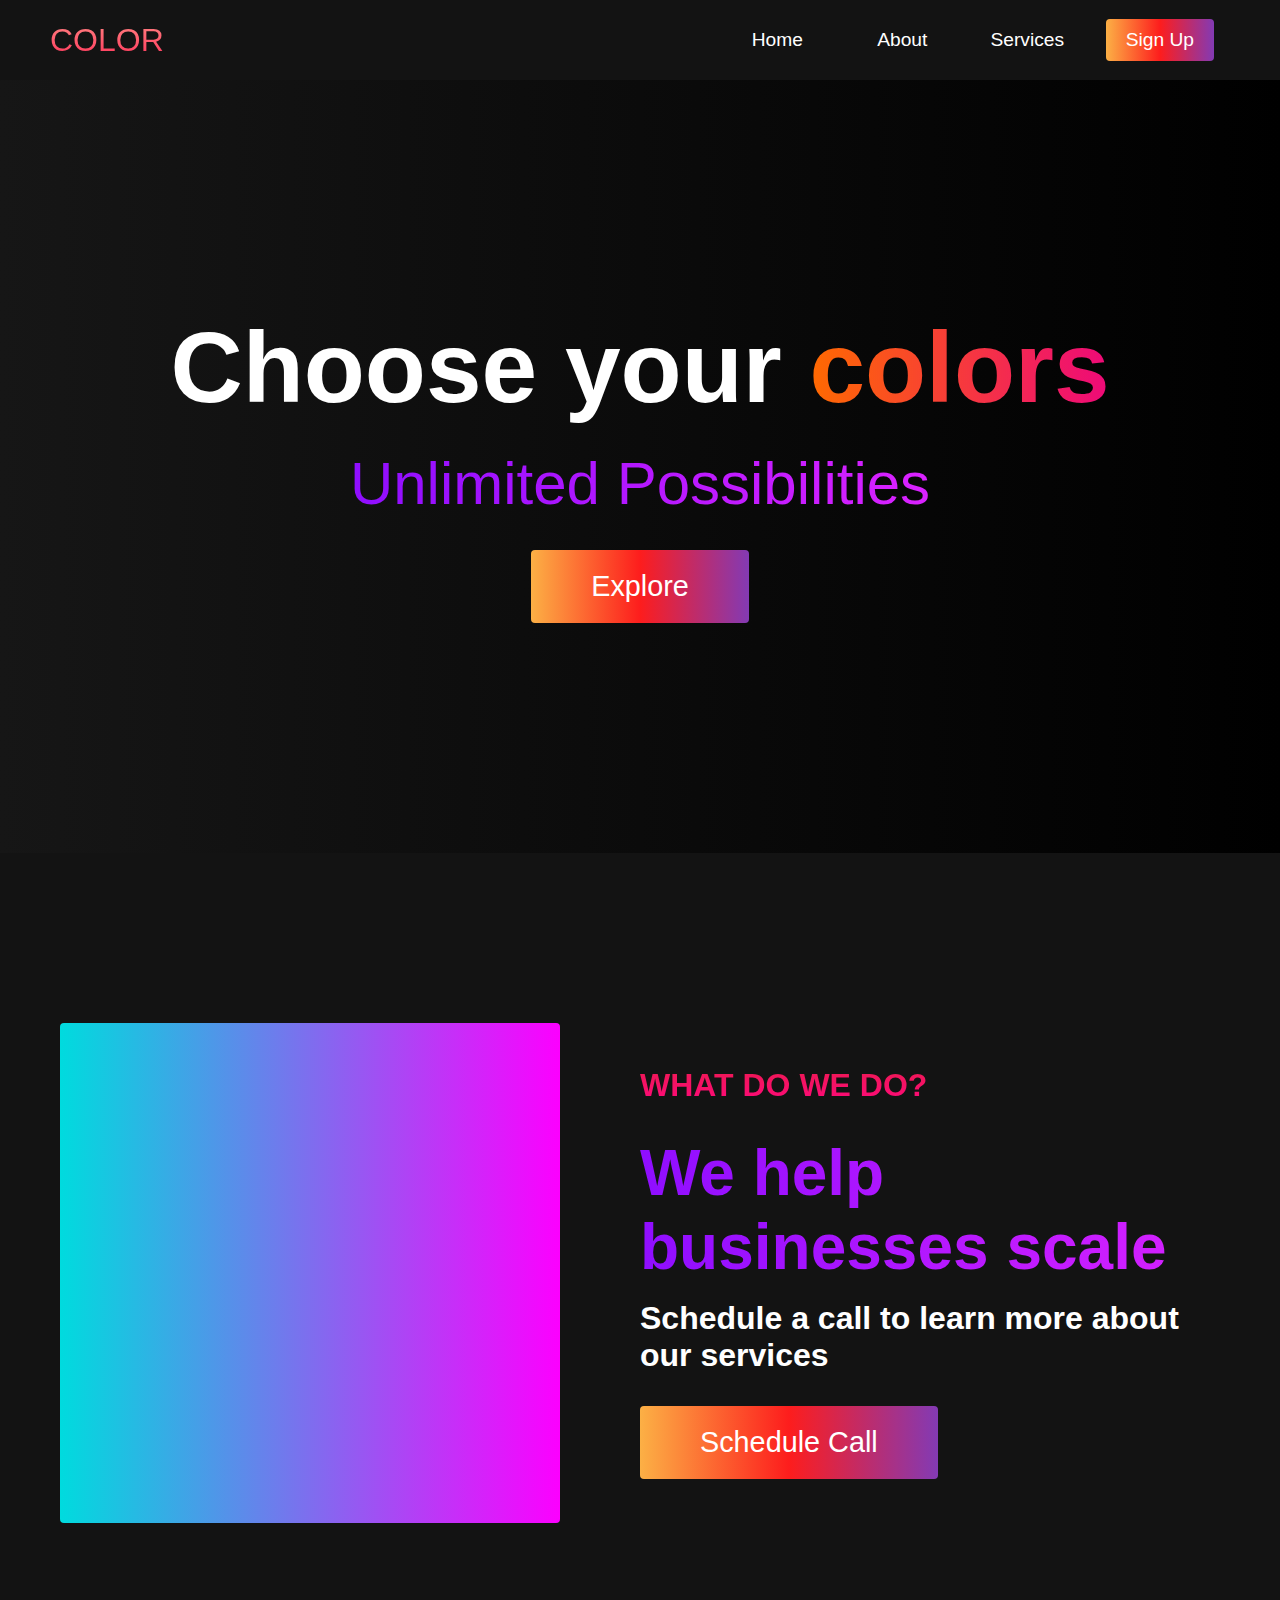
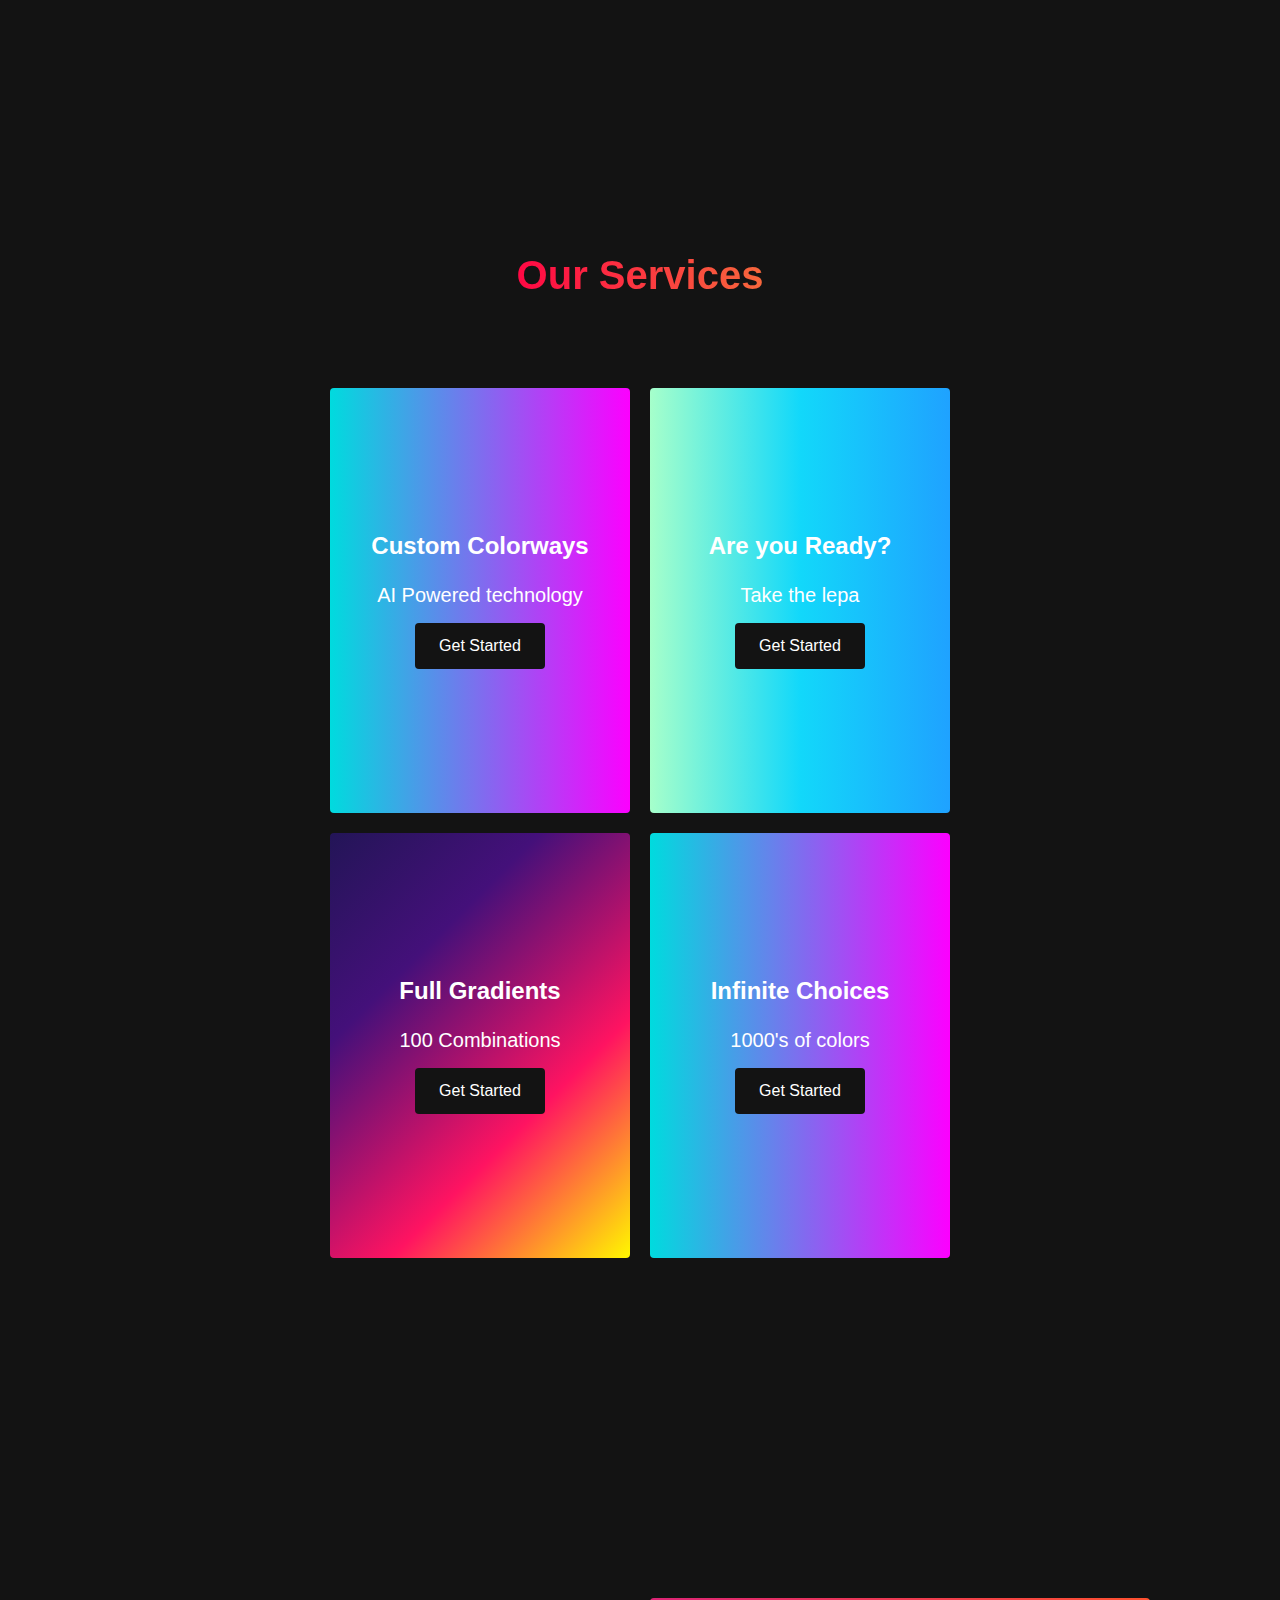
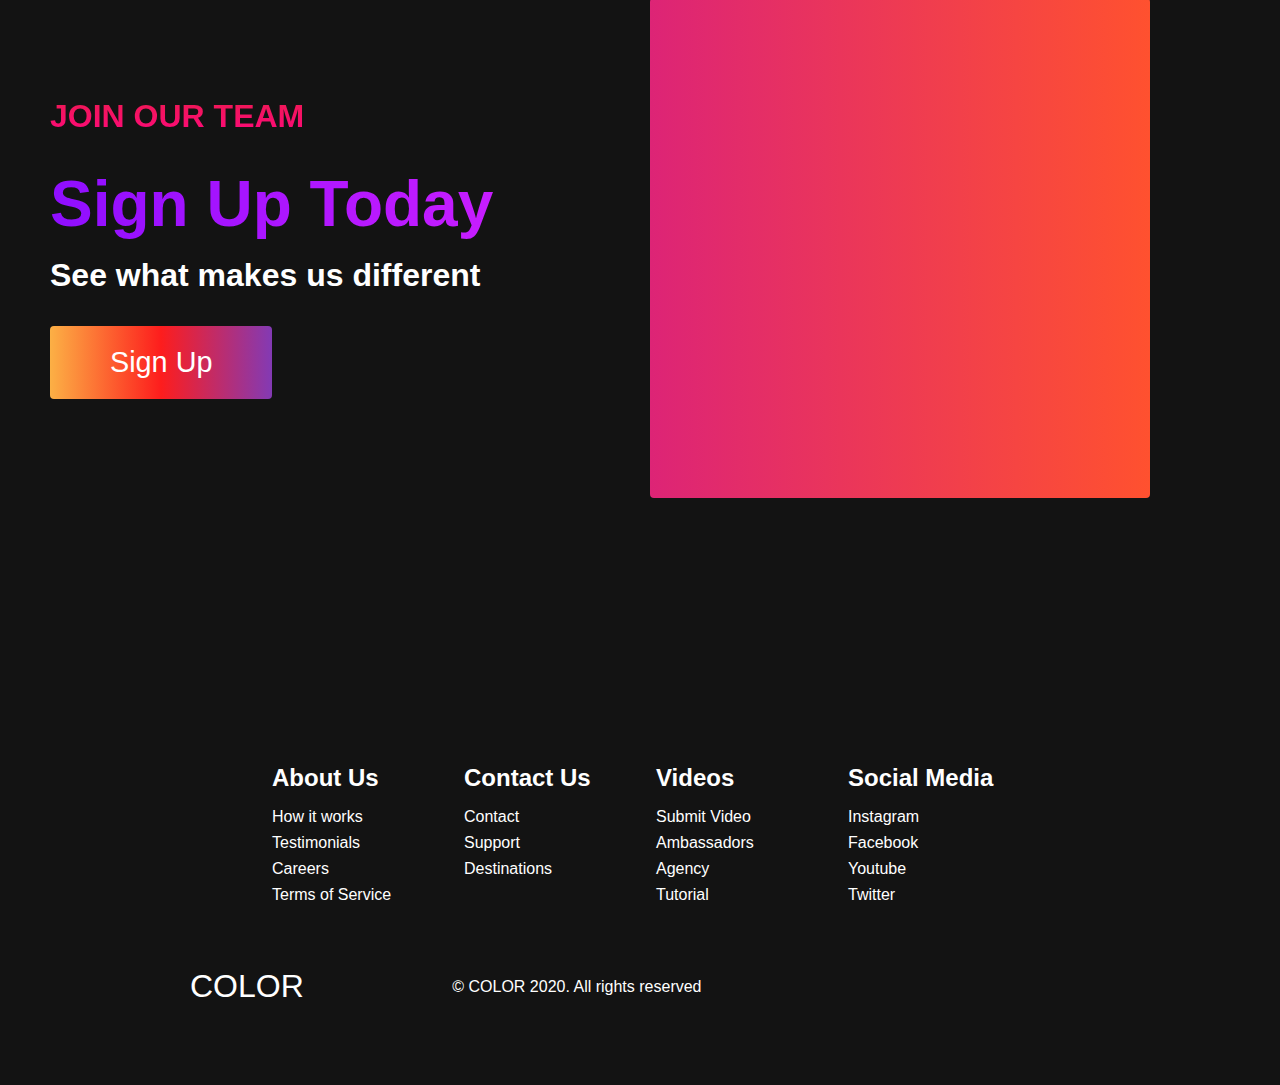
<file: index.html>
<!DOCTYPE html>
<html lang="en">
  <head>
    <meta charset="UTF-8" />
    <meta name="viewport" content="width=device-width, initial-scale=1.0" />
    <title>Scroll Website</title>
    <link rel="stylesheet" href="Site.css" />
    <link
      rel="stylesheet"
      href="https://use.fontawesome.com/releases/v5.14.0/css/all.css"
      integrity="sha384-HzLeBuhoNPvSl5KYnjx0BT+WB0QEEqLprO+NBkkk5gbc67FTaL7XIGa2w1L0Xbgc"
      crossorigin="anonymous"
    />
  </head>
  <body>
    <!-- Navbar Section -->
    <nav class="navbar">
      <div class="navbar__container">
        <a href="#home" id="navbar__logo">COLOR</a>
        <div class="navbar__toggle" id="mobile-menu">
          <span class="bar"></span> <span class="bar"></span>
          <span class="bar"></span>
        </div>
        <ul class="navbar__menu">
          <li class="navbar__item">
            <a href="#home" class="navbar__links" id="home-page">Home</a>
          </li>
          <li class="navbar__item">
            <a href="#about" class="navbar__links" id="about-page">About</a>
          </li>
          <li class="navbar__item">
            <a href="#services" class="navbar__links" id="services-page"
              >Services</a
            >
          </li>
          <li class="navbar__btn">
            <a href="#sign-up" class="button" id="signup">Sign Up</a>
          </li>
        </ul>
      </div>
    </nav>

    <!-- Hero Section -->
    <div class="hero" id="home">
      <div class="hero__container">
        <h1 class="hero__heading">Choose your <span>colors</span></h1>
        <p class="hero__description">Unlimited Possibilities</p>
        <button class="main__btn"><a href="#">Explore</a></button>
      </div>
    </div>

    <!-- About Section -->
    <div class="main" id="about">
      <div class="main__container">
        <div class="main__img--container">
          <div class="main__img--card"><i class="fas fa-layer-group"></i></div>
        </div>
        <div class="main__content">
          <h1>What do we do?</h1>
          <h2>We help businesses scale</h2>
          <p>Schedule a call to learn more about our services</p>
          <button class="main__btn"><a href="#">Schedule Call</a></button>
        </div>
      </div>
    </div>

    <!-- Services Section -->
    <div class="services" id="services">
      <h1>Our Services</h1>
      <div class="services__wrapper">
        <div class="services__card">
          <h2>Custom Colorways</h2>
          <p>AI Powered technology</p>
          <div class="services__btn"><button>Get Started</button></div>
        </div>
        <div class="services__card">
          <h2>Are you Ready?</h2>
          <p>Take the lepa</p>
          <div class="services__btn"><button>Get Started</button></div>
        </div>
        <div class="services__card">
          <h2>Full Gradients</h2>
          <p>100 Combinations</p>
          <div class="services__btn"><button>Get Started</button></div>
        </div>
        <div class="services__card">
          <h2>Infinite Choices</h2>
          <p>1000's of colors</p>
          <div class="services__btn"><button>Get Started</button></div>
        </div>
      </div>
    </div>

    <!-- Features Section -->
    <div class="main" id="sign-up">
      <div class="main__container">
        <div class="main__content">
          <h1>Join Our Team</h1>
          <h2>Sign Up Today</h2>
          <p>See what makes us different</p>
          <button class="main__btn"><a href="#">Sign Up</a></button>
        </div>
        <div class="main__img--container">
          <div class="main__img--card" id="card-2">
            <i class="fas fa-users"></i>
          </div>
        </div>
      </div>
    </div>

    <!-- Footer Section -->
    <div class="footer__container">
      <div class="footer__links">
        <div class="footer__link--wrapper">
          <div class="footer__link--items">
            <h2>About Us</h2>
            <a href="/sign__up">How it works</a> <a href="/">Testimonials</a>
            <a href="/">Careers</a> <a href="/">Terms of Service</a>
          </div>
          <div class="footer__link--items">
            <h2>Contact Us</h2>
            <a href="/">Contact</a> <a href="/">Support</a>
            <a href="/">Destinations</a>
          </div>
        </div>
        <div class="footer__link--wrapper">
          <div class="footer__link--items">
            <h2>Videos</h2>
            <a href="/">Submit Video</a> <a href="/">Ambassadors</a>
            <a href="/">Agency</a>
            <a href="/">Tutorial</a>
          </div>
          <div class="footer__link--items">
            <h2>Social Media</h2>
            <a href="/">Instagram</a> <a href="/">Facebook</a>
            <a href="/">Youtube</a> <a href="/">Twitter</a>
          </div>
        </div>
      </div>
      <section class="social__media">
        <div class="social__media--wrap">
          <div class="footer__logo">
            <a href="/" id="footer__logo">COLOR</a>
          </div>
          <p class="website__rights">© COLOR 2020. All rights reserved</p>
          <div class="social__icons">
            <a href="/" class="social__icon--link" target="_blank"
              ><i class="fab fa-facebook"></i
            ></a>
            <a href="/" class="social__icon--link"
              ><i class="fab fa-instagram"></i
            ></a>
            <a href="/" class="social__icon--link"
              ><i class="fab fa-youtube"></i
            ></a>
            <a href="/" class="social__icon--link"
              ><i class="fab fa-linkedin"></i
            ></a>
            <a href="/" class="social__icon--link"
              ><i class="fab fa-twitter"></i
            ></a>
          </div>
        </div>
      </section>
    </div>

    <script src="Site.js"></script>
  </body>
</html>
</file>
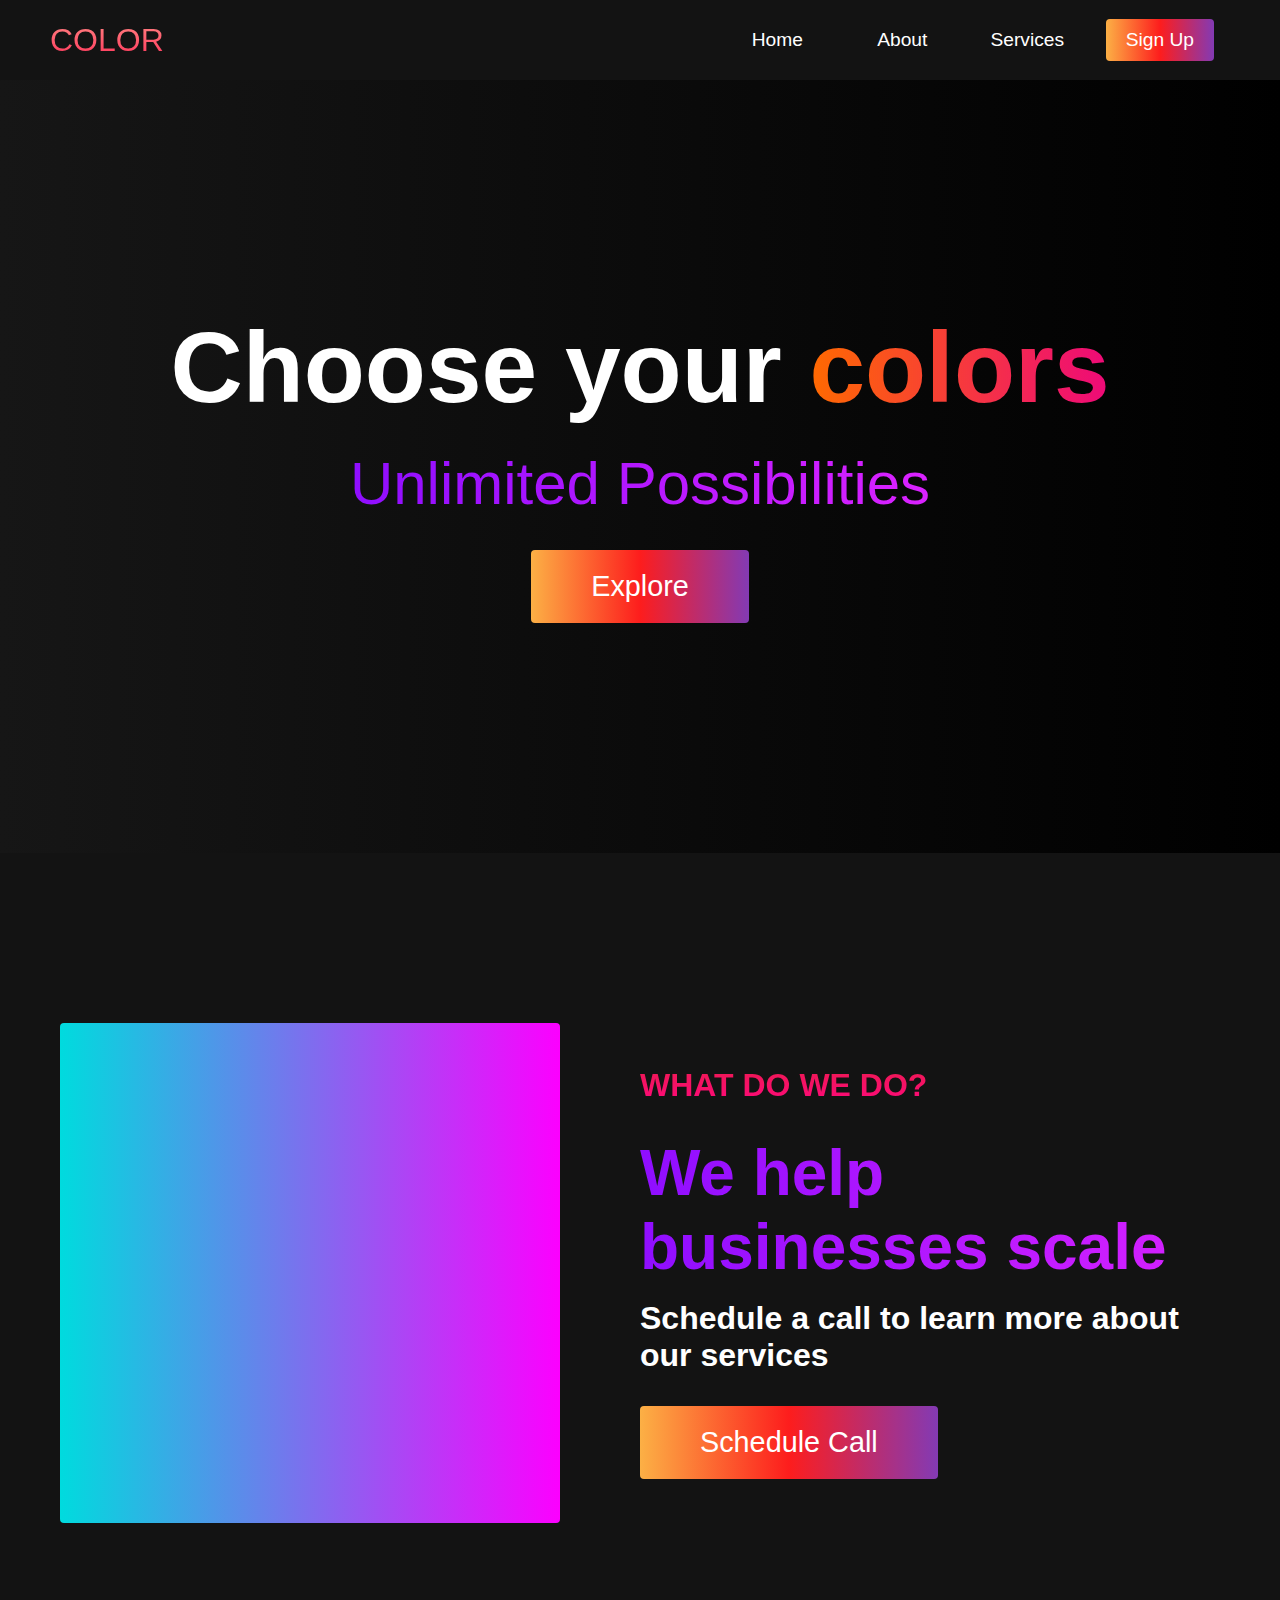
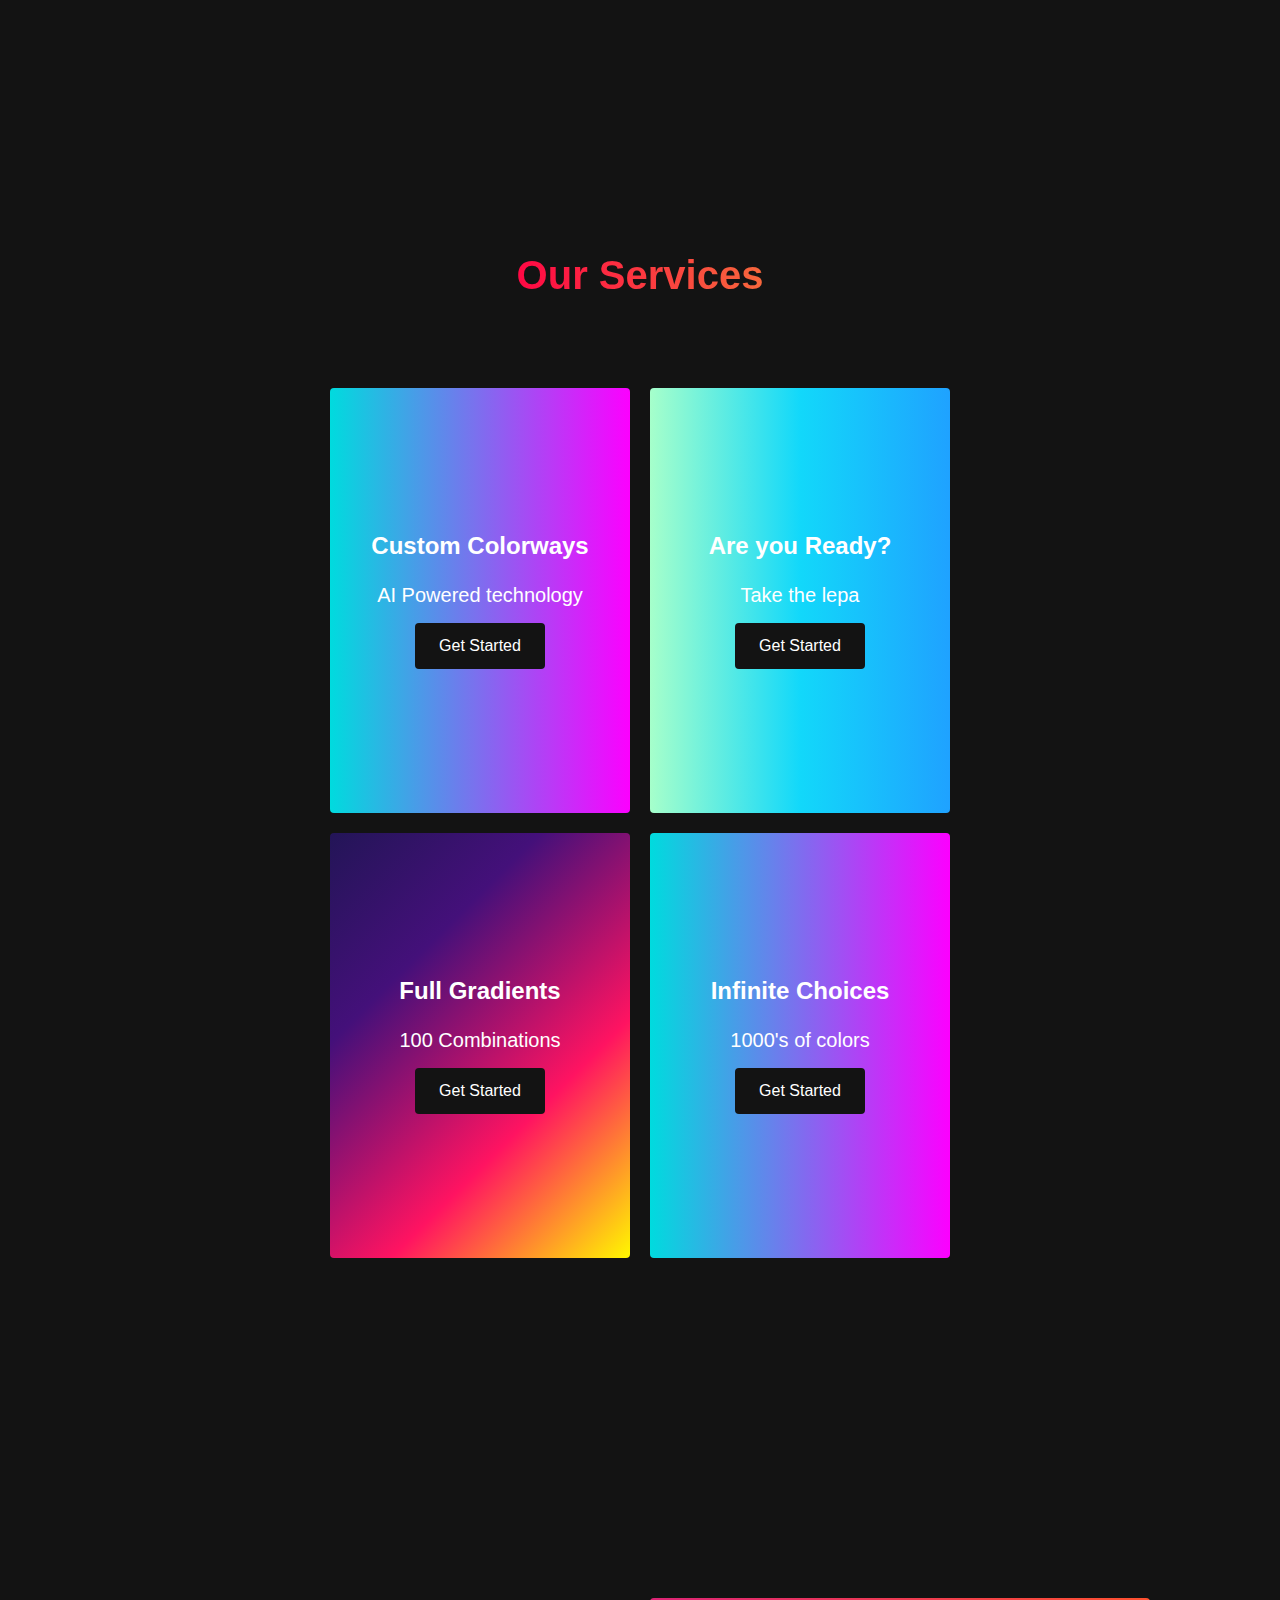
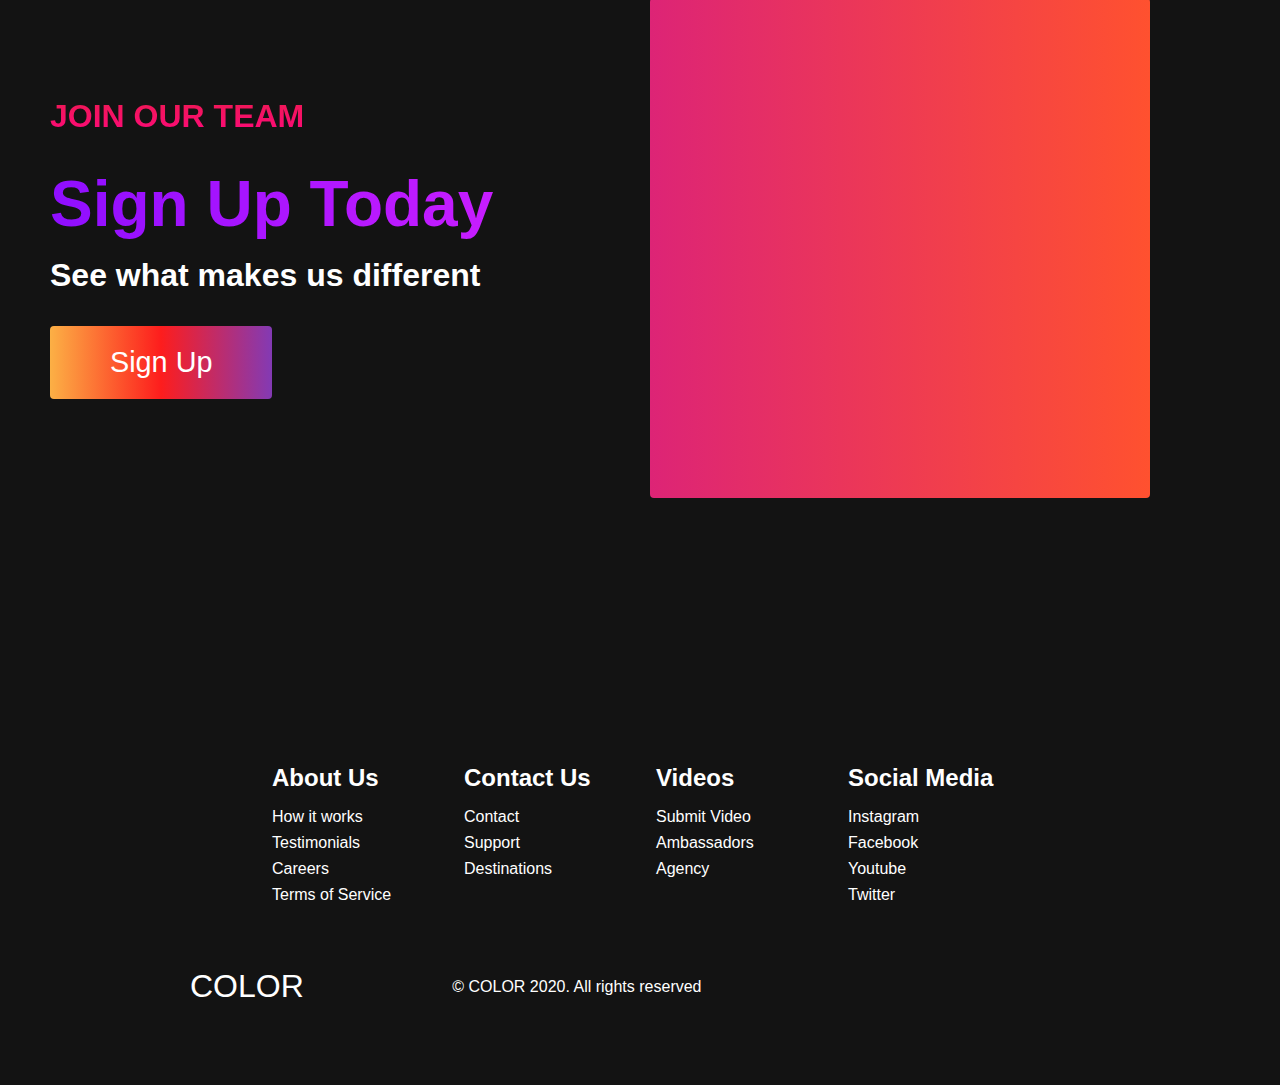
<file: Site.html>
<!DOCTYPE html>
<html lang="en">
  <head>
    <meta charset="UTF-8" />
    <meta name="viewport" content="width=device-width, initial-scale=1.0" />
    <title>Scroll Website</title>
    <link rel="stylesheet" href="Site.css" />
    <link
      rel="stylesheet"
      href="https://use.fontawesome.com/releases/v5.14.0/css/all.css"
      integrity="sha384-HzLeBuhoNPvSl5KYnjx0BT+WB0QEEqLprO+NBkkk5gbc67FTaL7XIGa2w1L0Xbgc"
      crossorigin="anonymous"
    />
  </head>
  <body>
    <!-- Navbar Section -->
    <nav class="navbar">
      <div class="navbar__container">
        <a href="#home" id="navbar__logo">COLOR</a>
        <div class="navbar__toggle" id="mobile-menu">
          <span class="bar"></span> <span class="bar"></span>
          <span class="bar"></span>
        </div>
        <ul class="navbar__menu">
          <li class="navbar__item">
            <a href="#home" class="navbar__links" id="home-page">Home</a>
          </li>
          <li class="navbar__item">
            <a href="#about" class="navbar__links" id="about-page">About</a>
          </li>
          <li class="navbar__item">
            <a href="#services" class="navbar__links" id="services-page"
              >Services</a
            >
          </li>
          <li class="navbar__btn">
            <a href="#sign-up" class="button" id="signup">Sign Up</a>
          </li>
        </ul>
      </div>
    </nav>

    <!-- Hero Section -->
    <div class="hero" id="home">
      <div class="hero__container">
        <h1 class="hero__heading">Choose your <span>colors</span></h1>
        <p class="hero__description">Unlimited Possibilities</p>
        <button class="main__btn"><a href="#">Explore</a></button>
      </div>
    </div>

    <!-- About Section -->
    <div class="main" id="about">
      <div class="main__container">
        <div class="main__img--container">
          <div class="main__img--card"><i class="fas fa-layer-group"></i></div>
        </div>
        <div class="main__content">
          <h1>What do we do?</h1>
          <h2>We help businesses scale</h2>
          <p>Schedule a call to learn more about our services</p>
          <button class="main__btn"><a href="#">Schedule Call</a></button>
        </div>
      </div>
    </div>

    <!-- Services Section -->
    <div class="services" id="services">
      <h1>Our Services</h1>
      <div class="services__wrapper">
        <div class="services__card">
          <h2>Custom Colorways</h2>
          <p>AI Powered technology</p>
          <div class="services__btn"><button>Get Started</button></div>
        </div>
        <div class="services__card">
          <h2>Are you Ready?</h2>
          <p>Take the lepa</p>
          <div class="services__btn"><button>Get Started</button></div>
        </div>
        <div class="services__card">
          <h2>Full Gradients</h2>
          <p>100 Combinations</p>
          <div class="services__btn"><button>Get Started</button></div>
        </div>
        <div class="services__card">
          <h2>Infinite Choices</h2>
          <p>1000's of colors</p>
          <div class="services__btn"><button>Get Started</button></div>
        </div>
      </div>
    </div>

    <!-- Features Section -->
    <div class="main" id="sign-up">
      <div class="main__container">
        <div class="main__content">
          <h1>Join Our Team</h1>
          <h2>Sign Up Today</h2>
          <p>See what makes us different</p>
          <button class="main__btn"><a href="#">Sign Up</a></button>
        </div>
        <div class="main__img--container">
          <div class="main__img--card" id="card-2">
            <i class="fas fa-users"></i>
          </div>
        </div>
      </div>
    </div>

    <!-- Footer Section -->
    <div class="footer__container">
      <div class="footer__links">
        <div class="footer__link--wrapper">
          <div class="footer__link--items">
            <h2>About Us</h2>
            <a href="/sign__up">How it works</a> <a href="/">Testimonials</a>
            <a href="/">Careers</a> <a href="/">Terms of Service</a>
          </div>
          <div class="footer__link--items">
            <h2>Contact Us</h2>
            <a href="/">Contact</a> <a href="/">Support</a>
            <a href="/">Destinations</a>
          </div>
        </div>
        <div class="footer__link--wrapper">
          <div class="footer__link--items">
            <h2>Videos</h2>
            <a href="/">Submit Video</a> <a href="/">Ambassadors</a>
            <a href="/">Agency</a>
          </div>
          <div class="footer__link--items">
            <h2>Social Media</h2>
            <a href="/">Instagram</a> <a href="/">Facebook</a>
            <a href="/">Youtube</a> <a href="/">Twitter</a>
          </div>
        </div>
      </div>
      <section class="social__media">
        <div class="social__media--wrap">
          <div class="footer__logo">
            <a href="/" id="footer__logo">COLOR</a>
          </div>
          <p class="website__rights">© COLOR 2020. All rights reserved</p>
          <div class="social__icons">
            <a href="/" class="social__icon--link" target="_blank"
              ><i class="fab fa-facebook"></i
            ></a>
            <a href="/" class="social__icon--link"
              ><i class="fab fa-instagram"></i
            ></a>
            <a href="/" class="social__icon--link"
              ><i class="fab fa-youtube"></i
            ></a>
            <a href="/" class="social__icon--link"
              ><i class="fab fa-linkedin"></i
            ></a>
            <a href="/" class="social__icon--link"
              ><i class="fab fa-twitter"></i
            ></a>
          </div>
        </div>
      </section>
    </div>

    <script src="Site.js"></script>
  </body>
</html>
</file>
<file: Site.css>
* {
  box-sizing: border-box;
  margin: 0;
  padding: 0;
  font-family: "Kumbh Sans", sans-serif;
  scroll-behavior: smooth;
}

.navbar {
  background: #131313;
  height: 80px;
  display: flex;
  justify-content: center;
  align-items: center;
  font-size: 1.2rem;
  position: sticky;
  top: 0;
  z-index: 999;
}

.navbar__container {
  display: flex;
  justify-content: space-between;
  height: 80px;
  z-index: 1;
  width: 100%;
  max-width: 1300px;
  margin: 0 auto;
  padding: 0 50px;
}

#navbar__logo {
  background-color: #ff8177;
  background-image: linear-gradient(to top, #ff0844 0%, #ffb199 100%);
  background-size: 100%;
  -webkit-background-clip: text;
  -moz-background-clip: text;
  -webkit-text-fill-color: transparent;
  -moz-text-fill-color: transparent;
  display: flex;
  align-items: center;
  cursor: pointer;
  text-decoration: none;
  font-size: 2rem;
}

.navbar__menu {
  display: flex;
  align-items: center;
  list-style: none;
}

.navbar__item {
  height: 80px;
}

.navbar__links {
  color: #fff;
  display: flex;
  align-items: center;
  justify-content: center;
  width: 125px;
  text-decoration: none;
  height: 100%;
  transition: all 0.3s ease;
}

.navbar__btn {
  display: flex;
  justify-content: center;
  align-items: center;
  padding: 0 1rem;
  width: 100%;
}

.button {
  display: flex;
  justify-content: center;
  align-items: center;
  text-decoration: none;
  padding: 10px 20px;
  height: 100%;
  width: 100%;
  border: none;
  outline: none;
  border-radius: 4px;
  background: #833ab4;
  background: -webkit-linear-gradient(to right, #fcb045, #fd1d1d, #833ab4);
  background: linear-gradient(to right, #fcb045, #fd1d1d, #833ab4);
  color: #fff;
  transition: all 0.3s ease;
}

.navbar__links:hover {
  color: #9518fc;
  transition: all 0.3s ease;
}

@media screen and (max-width: 960px) {
  .navbar__container {
    display: flex;
    justify-content: space-between;
    height: 80px;
    z-index: 1;
    width: 100%;
    max-width: 1300px;
    padding: 0;
  }

  .navbar__menu {
    display: grid;
    grid-template-columns: auto;
    margin: 0;
    width: 100%;
    position: absolute;
    top: -1000px;
    opacity: 1;
    transition: all 0.5s ease;
    z-index: -1;
  }

  .navbar__menu.active {
    background: #131313;
    top: 100%;
    opacity: 1;
    transition: all 0.5s ease;
    z-index: 99;
    height: 60vh;
    font-size: 1.6rem;
  }

  #navbar__logo {
    padding-left: 25px;
  }

  .navbar__toggle .bar {
    width: 25px;
    height: 3px;
    margin: 5px auto;
    transition: all 0.3s ease-in-out;
    background: #fff;
  }

  .navbar__item {
    width: 100%;
  }

  .navbar__links {
    text-align: center;
    padding: 2rem;
    width: 100%;
    display: table;
  }

  .navbar__btn {
    padding-bottom: 2rem;
  }

  .button {
    display: flex;
    justify-content: center;
    align-items: center;
    width: 80%;
    height: 80px;
    margin: 0;
  }

  #mobile-menu {
    position: absolute;
    top: 20%;
    right: 5%;
    transform: translate(5%, 20%);
  }

  .navbar__toggle .bar {
    display: block;
    cursor: pointer;
  }

  #mobile-menu.is-active .bar:nth-child(2) {
    opacity: 0;
  }

  #mobile-menu.is-active .bar:nth-child(1) {
    transform: translateY(8px) rotate(45deg);
  }

  #mobile-menu.is-active .bar:nth-child(3) {
    transform: translateY(-8px) rotate(-45deg);
  }
}

/* Hero Section */
.hero {
  background: #000000;
  background: linear-gradient(to right, #161616, #000000);
  padding: 200px 0;
}

.hero__container {
  display: flex;
  flex-direction: column;
  justify-content: center;
  align-items: center;
  max-width: 1200px;
  margin: 0 auto;
  height: 90%;
  text-align: center;
  padding: 30px;
}

.hero__heading {
  font-size: 100px;
  margin-bottom: 24px;
  color: #fff;
}

.hero__heading span {
  background: #ee0979; /* fallback for old browsers */
  background: -webkit-linear-gradient(
    to right,
    #ff6a00,
    #ee0979
  ); /* Chrome 10-25, Safari 5.1-6 */
  background: linear-gradient(
    to right,
    #ff6a00,
    #ee0979
  ); /* W3C, IE 10+/ Edge, Firefox 16+, Chrome 26+, Opera 12+, Safari 7+ */
  background-size: 100%;
  -webkit-background-clip: text;
  -moz-background-clip: text;
  -webkit-text-fill-color: transparent;
  -mo-text-fill-color: transparent;
}

.hero__description {
  font-size: 60px;
  background: #da22ff; /* fallback for old browsers */
  background: -webkit-linear-gradient(
    to right,
    #9114ff,
    #da22ff
  ); /* Chrome 10-25, Safari 5.1-6 */
  background: linear-gradient(
    to right,
    #8f0eff,
    #da22ff
  ); /* W3C, IE 10+/ Edge, Firefox 16+, Chrome 26+, Opera 12+, Safari 7+ */
  background-size: 100%;
  -webkit-background-clip: text;
  -moz-background-clip: text;
  -webkit-text-fill-color: transparent;
  -moz-text-fill-color: transparent;
}

.highlight {
  border-bottom: 4px solid rgb(132, 0, 255);
}

@media screen and (max-width: 768px) {
  .hero__heading {
    font-size: 60px;
  }

  .hero__description {
    font-size: 40px;
  }
}

/* About Section */
.main {
  background-color: #131313;
  padding: 10rem 0;
}

.main__container {
  display: grid;
  grid-template-columns: 1fr 1fr;
  align-items: center;
  justify-content: center;
  margin: 0 auto;
  height: 90%;
  z-index: 1;
  width: 100%;
  max-width: 1300px;
  padding: 0 50px;
}

.main__content {
  color: #fff;
  width: 100%;
}

.main__content h1 {
  font-size: 2rem;
  background-color: #fe3b6f;
  background-image: linear-gradient(to top, #ff087b 0%, #ed1a52 100%);
  background-size: 100%;
  -webkit-background-clip: text;
  -moz-background-clip: text;
  -webkit-text-fill-color: transparent;
  -moz-text-fill-color: transparent;
  text-transform: uppercase;
  margin-bottom: 32px;
}

.main__content h2 {
  font-size: 4rem;
  background: #ff8177; /* fallback for old browsers */
  background: -webkit-linear-gradient(
    to right,
    #9114ff,
    #da22ff
  ); /* Chrome 10-25, Safari 5.1-6 */
  background: linear-gradient(
    to right,
    #8f0eff,
    #da22ff
  ); /* W3C, IE 10+/ Edge, Firefox 16+, Chrome 26+, Opera 12+, Safari 7+ */
  background-size: 100%;
  -webkit-background-clip: text;
  -moz-background-clip: text;
  -webkit-text-fill-color: transparent;
  -moz-text-fill-color: transparent;
}

.main__content p {
  margin-top: 1rem;
  font-size: 2rem;
  font-weight: 700;
}

.main__btn {
  font-size: 1.8rem;
  background: #833ab4;
  background: -webkit-linear-gradient(to right, #fcb045, #fd1d1d, #833ab4);
  background: linear-gradient(to right, #fcb045, #fd1d1d, #833ab4);
  padding: 20px 60px;
  border: none;
  border-radius: 4px;
  margin-top: 2rem;
  cursor: pointer;
  position: relative;
  transition: all 0.35s;
  outline: none;
}

.main__btn a {
  position: relative;
  z-index: 2;
  color: #fff;
  text-decoration: none;
}

.main__btn:after {
  position: absolute;
  content: "";
  top: 0;
  left: 0;
  width: 0;
  height: 100%;
  background: #ff1ead;
  transition: all 0.35s;
  border-radius: 4px;
}

.main__btn:hover {
  color: #fff;
}

.main__btn:hover:after {
  width: 100%;
}

.main__img--container {
  text-align: center;
}

.main__img--card {
  margin: 10px;
  height: 500px;
  width: 500px;
  border-radius: 4px;
  display: flex;
  flex-direction: column;
  justify-content: center;
  color: #fff;
  background-image: linear-gradient(to right, #00dbde 0%, #fc00ff 100%);
}

.fa-layer-group,
.fa-users {
  font-size: 14rem;
}

#card-2 {
  background: #ff512f;
  background: -webkit-linear-gradient(to right, #dd2476, #ff512f);
  background: linear-gradient(to right, #dd2476, #ff512f);
}

/* Mobile Responsive */
@media screen and (max-width: 1100px) {
  .main__container {
    display: grid;
    grid-template-columns: 1fr;
    align-items: center;
    justify-content: center;
    width: 100%;
    margin: 0 auto;
    height: 90%;
  }

  .main__img--container {
    display: flex;
    justify-content: center;
  }

  .main__img--card {
    height: 425px;
    width: 425px;
  }

  .main__content {
    text-align: center;
    margin-bottom: 4rem;
  }

  .main__content h1 {
    font-size: 2.5rem;
    margin-top: 2rem;
  }

  .main__content h2 {
    font-size: 3rem;
  }

  .main__content p {
    margin-top: 1rem;
    font-size: 1.5rem;
  }
}

@media screen and (max-width: 480px) {
  .main__img--card {
    width: 250px;
    height: 250px;
  }

  .fa-users,
  .fa-layer-group {
    font-size: 4rem;
  }

  .main__content h1 {
    font-size: 2rem;
    margin-top: 3rem;
  }
  .main__content h2 {
    font-size: 2rem;
  }

  .main__content p {
    margin-top: 2rem;
  }

  .main__btn {
    padding: 12px 36px;
    margin: 2.5rem 0;
  }
}

/* Services Section */
.services {
  background: #131313;
  display: flex;
  flex-direction: column;
  justify-content: center;
  align-items: center;
  height: 100%;
  padding: 10rem 0;
}

.services h1 {
  background-color: #ff8177;
  background-image: linear-gradient(to right, #ff0844 0%, #f7673c 100%);
  background-size: 100%;
  -webkit-background-clip: text;
  -moz-background-clip: text;
  -webkit-text-fill-color: transparent;
  -moz-text-fill-color: transparent;
  margin-bottom: 5rem;
  font-size: 2.5rem;
}

.services__wrapper {
  display: grid;
  grid-template-columns: 1fr 1fr 1fr 1fr;
  grid-template-rows: 1fr;
}

.services__card {
  margin: 10px;
  height: 425px;
  width: 300px;
  border-radius: 4px;
  display: flex;
  flex-direction: column;
  justify-content: center;
  color: #fff;
  background-image: linear-gradient(to right, #00dbde 0%, #fc00ff 100%);
  transition: 0.3s ease-in;
}

.services__card:nth-child(2) {
  background: #1fa2ff; /* fallback for old browsers */
  background: -webkit-linear-gradient(
    to right,
    #a6ffcb,
    #12d8fa,
    #1fa2ff
  ); /* Chrome 10-25, Safari 5.1-6 */
  background: linear-gradient(
    to right,
    #a6ffcb,
    #12d8fa,
    #1fa2ff
  ); /* W3C, IE 10+/ Edge, Firefox 16+, Chrome 26+, Opera 12+, Safari 7+ */
}

.services__card:nth-child(3) {
  background-image: linear-gradient(
    -225deg,
    #231557 0%,
    #44107a 29%,
    #ff1361 67%,
    #fff800 100%
  );
}

.services__card h2 {
  text-align: center;
}

.services__card p {
  text-align: center;
  margin-top: 24px;
  font-size: 20px;
}

.services__btn {
  display: flex;
  justify-content: center;
  margin-top: 16px;
}

.services__card button {
  color: #fff;
  padding: 14px 24px;
  border: none;
  outline: none;
  border-radius: 4px;
  background: #131313;
  font-size: 1rem;
}

.services__card button:hover {
  cursor: pointer;
}

.services__card:hover {
  transform: scale(1.075);
  transition: 0.3s ease-in;
  cursor: pointer;
}

@media screen and (max-width: 1300px) {
  .services__wrapper {
    grid-template-columns: 1fr 1fr;
  }
}

@media screen and (max-width: 768px) {
  .services__wrapper {
    grid-template-columns: 1fr;
  }
}

/* Footer CSS */
.footer__container {
  background-color: #131313;
  padding: 5rem 0;
  display: flex;
  flex-direction: column;
  justify-content: center;
  align-items: center;
}

#footer__logo {
  color: #fff;
  display: flex;
  align-items: center;
  cursor: pointer;
  text-decoration: none;
  font-size: 2rem;
}

.footer__links {
  width: 100%;
  max-width: 1000px;
  display: flex;
  justify-content: center;
}

.footer__link--wrapper {
  display: flex;
}

.footer__link--items {
  display: flex;
  flex-direction: column;
  align-items: flex-start;
  margin: 16px;
  text-align: left;
  width: 160px;
  box-sizing: border-box;
}

.footer__link--items h2 {
  margin-bottom: 16px;
  color: #fff;
}

.footer__link--items a {
  color: #fff;
  text-decoration: none;
  margin-bottom: 0.5rem;
  transition: 0.3 ease-out;
}

.footer__link--items a:hover {
  color: #e9e9e9;
  transition: 0.3 ease-out;
}

.social__icon--link {
  color: #fff;
  font-size: 24px;
}

.social__media {
  max-width: 1000px;
  width: 100%;
}

.social__media--wrap {
  display: flex;
  justify-content: space-between;
  align-items: center;
  width: 90%;
  max-width: 1000px;
  margin: 40px auto 0 auto;
}

.social__icons {
  display: flex;
  justify-content: space-between;
  align-items: center;
  width: 240px;
}

.website__rights {
  color: #fff;
}

@media screen and (max-width: 820px) {
  .footer__links {
    padding-top: 2rem;
  }

  #footer__logo {
    margin-bottom: 2rem;
  }

  .website__rights {
    margin-bottom: 2rem;
  }

  .footer__link--wrapper {
    flex-direction: column;
  }

  .social__media--wrap {
    flex-direction: column;
  }
}

@media screen and (max-width: 480px) {
  .footer__link--items {
    margin: 0;
    padding: 10px;
    width: 100%;
  }
}
</file>
